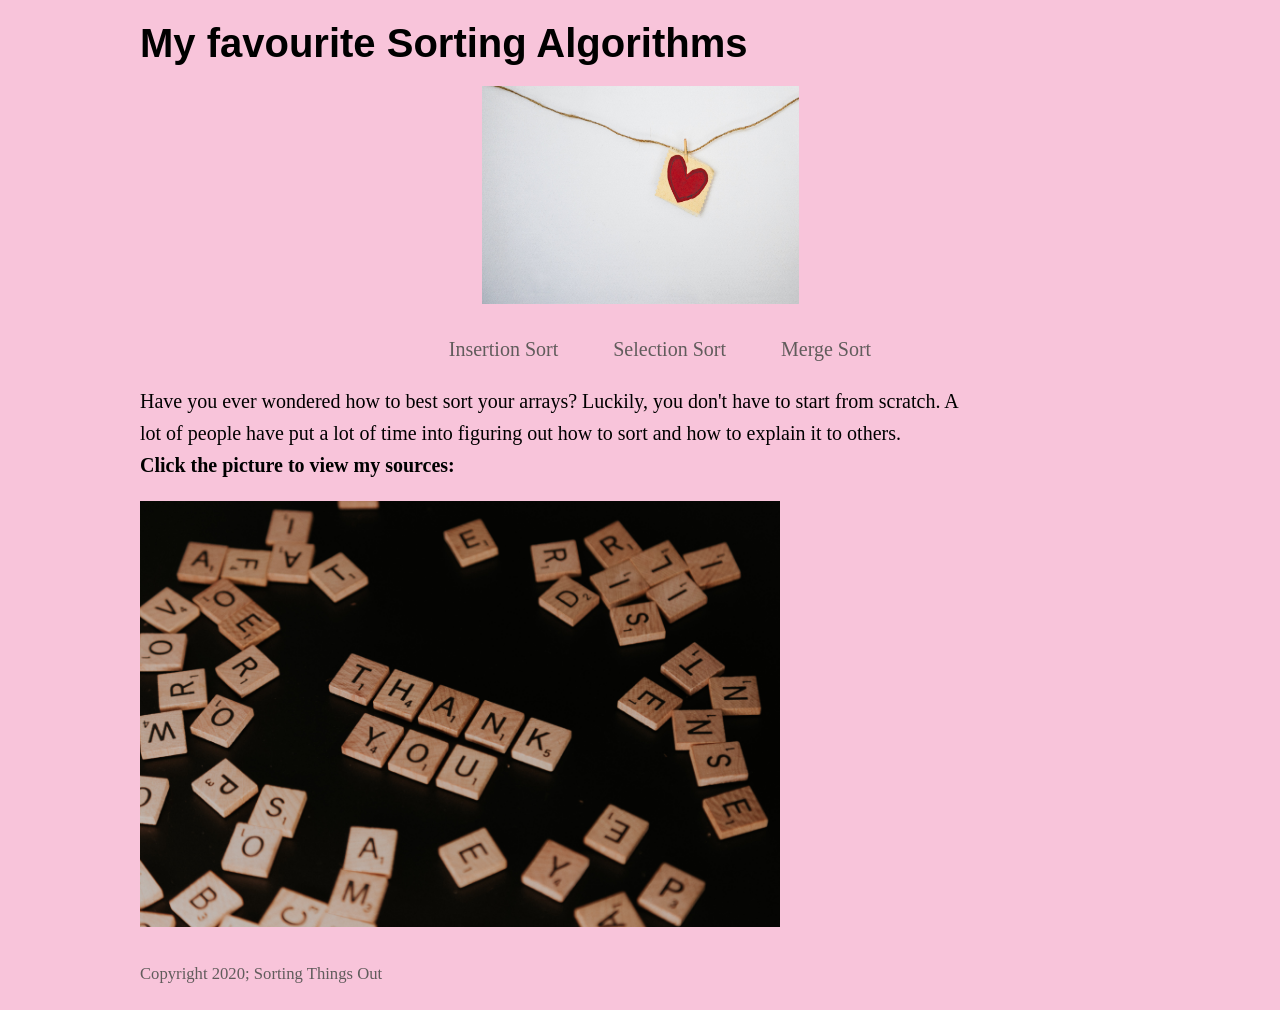
<file: index.html>
<!DOCTYPE html>
<html lang="en">

<head>
    <meta charset="UTF-8">
    <meta name="viewport" content="width=device-width, initial-scale=1">
    <title>Sorting Things Out</title>
    <link rel="stylesheet" type="text/css" href="mystyle.css">
</head>

<body>
    <div class="container">

        <h1>My favourite Sorting Algorithms</h1>

        <nav>
            <img src="media/heart.jpg" alt="Numbers" width="317" height="218">
            <ul>
                <li>
                    <a href="algorithms.html#Insertion">Insertion Sort</a>
                </li>
                <li>
                    <a href="algorithms.html#Selection">Selection Sort</a>
                </li>
                <li>
                    <a href="algorithms.html#Merge">Merge Sort</a>
                </li>

            </ul>
        </nav>

        <p>
            Have you ever wondered how to best sort your arrays? Luckily, you don't have to start from scratch. A lot of people have put a lot of time into figuring out how to sort and how to explain it to others. <br> <b>Click the picture to view my sources:</b>
        </p>
        <div>


            <a href="sources.html"> <img src="media/thanks.jpg" alt="Thanks" class="full-width"></a>
        </div>


    </div>

    <footer id="main-footer">
        <p><small>Copyright 2020; Sorting Things Out</small></p>
    </footer>
</body>

</html>
</file>
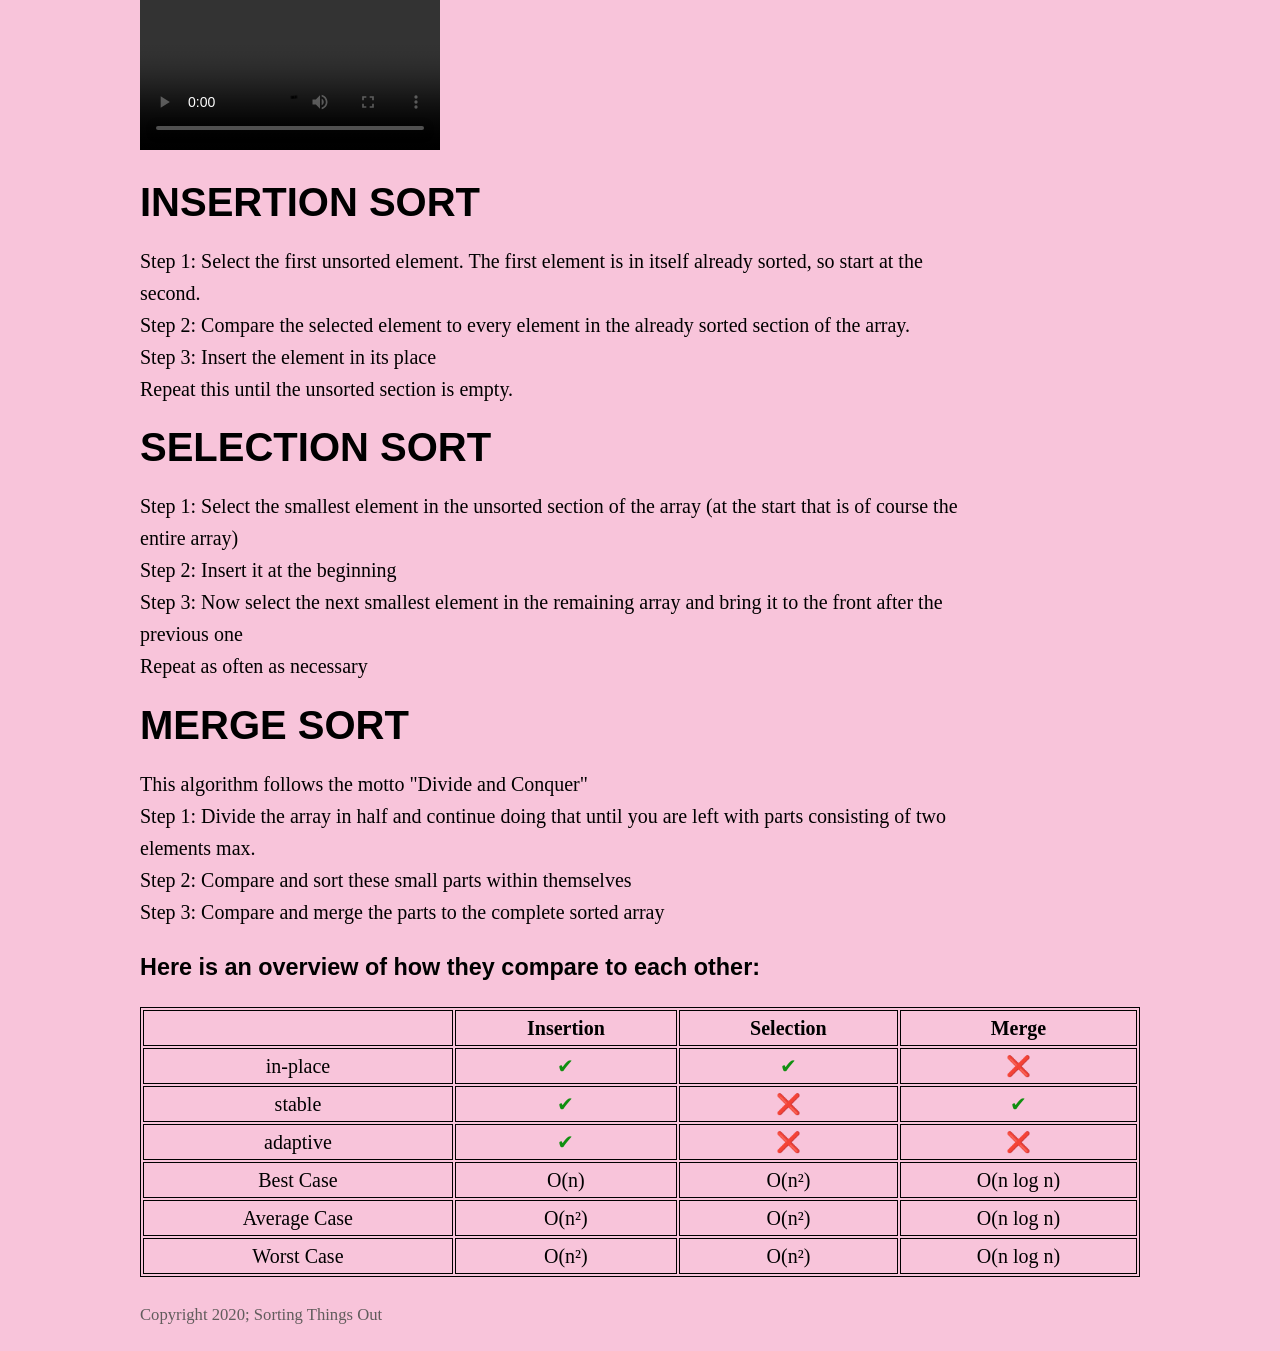
<file: algorithms.html>
<!DOCTYPE html>
<html lang="en">

<head>

    <meta charset="UTF-8">
    <meta name="viewport" content="width=device-width, initial-scale=1">
    <title>The Algorithms</title>
    <link rel="stylesheet" type="text/css" href="mystyle.css">
</head>

<body>
    <video controls autoplay>
        <source src="media/video.mp4" type="video/mp4">
        Your browser does not support the video tag.
    </video>
    <div>
        <div id="Insertion">
            <h1>INSERTION SORT</h1>
            <p>Step 1: Select the first unsorted element. The first element is in itself already sorted, so start at the second. <br> Step 2: Compare the selected element to every element in the already sorted section of the array.
                <br> Step 3: Insert the element in its place<br> Repeat this until the unsorted section is empty. </p>
        </div>
        <div id="Selection">
            <h1>SELECTION SORT</h1>
            <p>Step 1: Select the smallest element in the unsorted section of the array (at the start that is of course the entire array)<br> Step 2: Insert it at the beginning <br> Step 3: Now select the next smallest element in the remaining array and
                bring it to the front after the previous one <br> Repeat as often as necessary</p>
        </div>
        <div id="Merge">
            <h1>MERGE SORT</h1>
            <p> This algorithm follows the motto "Divide and Conquer" <br> Step 1: Divide the array in half and continue doing that until you are left with parts consisting of two elements max.<br> Step 2: Compare and sort these small parts within themselves<br>                Step 3: Compare and merge the parts to the complete sorted array</p>
        </div>
        <h3>Here is an overview of how they compare to each other:</h3>
        <table style="width:100%">
            <tr>
                <th></th>
                <th>Insertion</th>
                <th>Selection</th>
                <th>Merge</th>
            </tr>
            <tr>
                <td>in-place</td>
                <td><span class="green">✔</span></td>
                <td><span class="green">✔</span></td>
                <td>❌</td>
            </tr>
            <tr>
                <td>stable</td>
                <td><span class="green">✔</span></td>
                <td>❌</td>
                <td><span class="green">✔</span></td>
            </tr>
            <tr>
                <td>adaptive</td>
                <td><span class="green">✔</span></td>
                <td>❌</td>
                <td>❌</td>
            </tr>
            <tr>
                <td>Best Case</td>
                <td>O(n)</td>
                <td>O(n²)</td>
                <td>O(n log n)</td>
            </tr>
            <tr>
                <td>Average Case</td>
                <td>O(n²)</td>
                <td>O(n²)</td>
                <td>O(n log n)</td>
            </tr>
            <tr>
                <td>Worst Case</td>
                <td>O(n²)</td>
                <td>O(n²)</td>
                <td>O(n log n)</td>
            </tr>
        </table>
    </div>
    <footer id="main-footer">
        <p><small>Copyright 2020; Sorting Things Out</small></p>
    </footer>
</body>

</html>
</file>
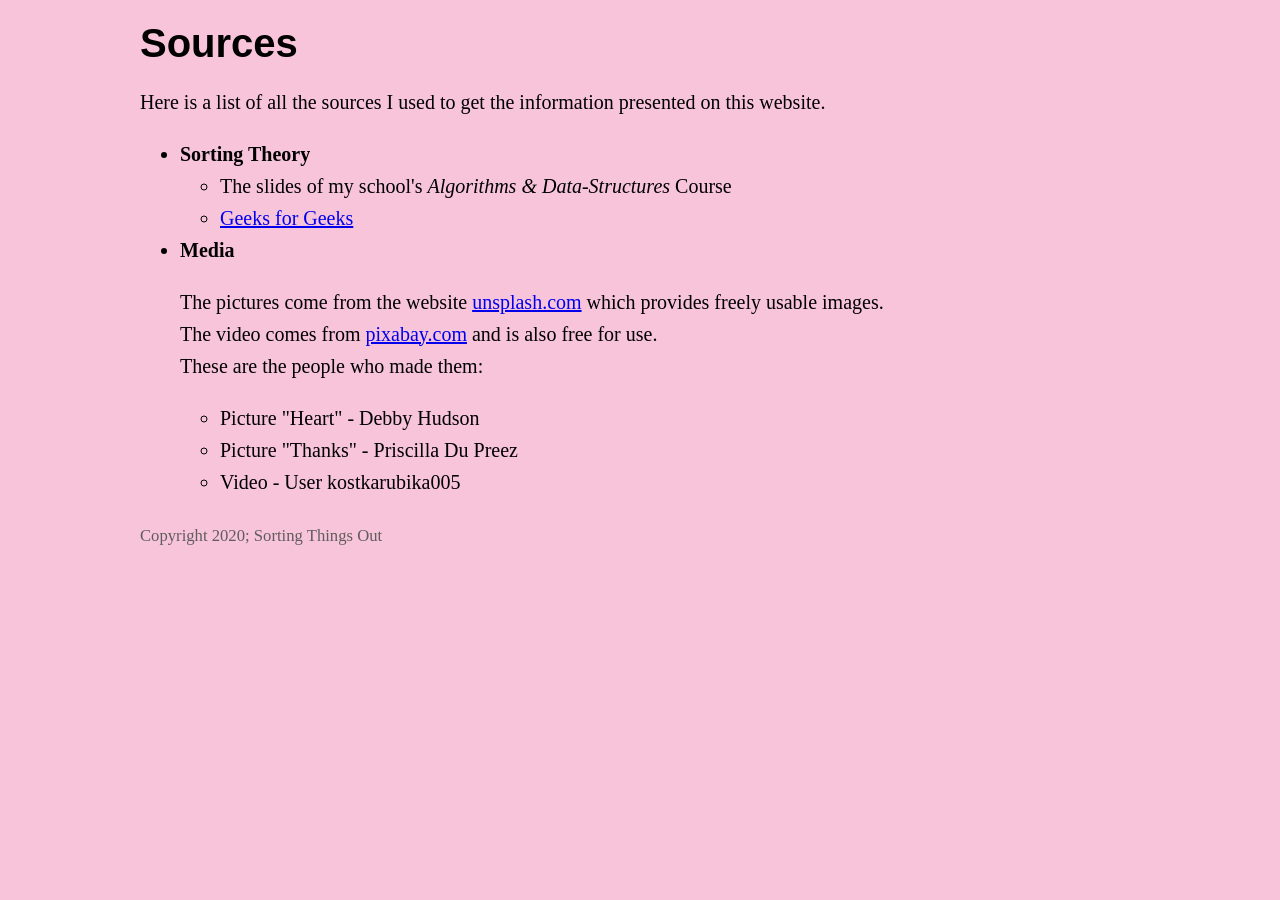
<file: sources.html>
<!DOCTYPE html>
<html lang="en">

<head>
    <meta charset="UTF-8">
    <meta name="viewport" content="width=device-width, initial-scale=1">
    <title>My Sources</title>
    <link rel="stylesheet" type="text/css" href="mystyle.css">
</head>

<body>
    <header id="main-header">
        <div class="container">
            <h1>Sources</h1>
        </div>
    </header>

    <div>
        <p>Here is a list of all the sources I used to get the information presented on this website.
        </p>
        <ul>
            <li><b>Sorting Theory</b>
                <ul>
                    <li>The slides of my school's <i>Algorithms & Data-Structures</i> Course</li>
                    <li>
                        <a href="https://www.geeksforgeeks.org" target="_blank">Geeks for Geeks</a></li>
                </ul>
            </li>
            <li><b>Media</b>
                <p>The pictures come from the website <a href="https://unsplash.com/" target="_blank">unsplash.com</a> which provides freely usable images.<br> The video comes from <a href="https://pixabay.com/videos/rubik-s-cube-sort-it-out-cube-34723/"
                        target="_blank">pixabay.com</a> and is also free for use. <br> These are the people who made them:</p>
                <ul>
                    <li>Picture "Heart" - Debby Hudson</li>
                    <li>Picture "Thanks" - Priscilla Du Preez </li>
                    <li>Video - User kostkarubika005 </li>
                </ul>
            </li>
        </ul>

    </div>
    <footer id="main-footer">
        <p><small>Copyright 2020; Sorting Things Out</small></p>
    </footer>

</body>

</html>
</file>
<file: mystyle.css>
body {
    background-color: rgb(248, 196, 218);
    color: black;
    font-family: Georgia, 'Times New Roman', Times, serif;
    font-size: 20px;
    line-height: 1.6em;
    margin: auto;
    max-width: 50em;
}

.full-width {
    width: 50vw;
}

h1,
h2,
h3,
h4,
h5,
h6 {
    font-family: Verdana, Geneva, Tahoma, sans-serif;
    font-weight: bold;
}

p {
    max-width: 42em;
}

.navbar {
    margin: 30px auto;
    display: flex;
    align-items: center;
}

nav {
    flex: 1;
    text-align: center;
}

nav li {
    display: inline-block;
    list-style: none;
    margin: 0 25px;
}

nav li a {
    text-decoration: none;
    color: rgb(97, 92, 92);
}

table,
th,
td {
    border: 1px solid black;
}

th,
td {
    text-align: center;
}

.green {
    color: rgb(16, 143, 16);
}

#main-footer {
    color: rgb(97, 92, 92);
}
</file>
